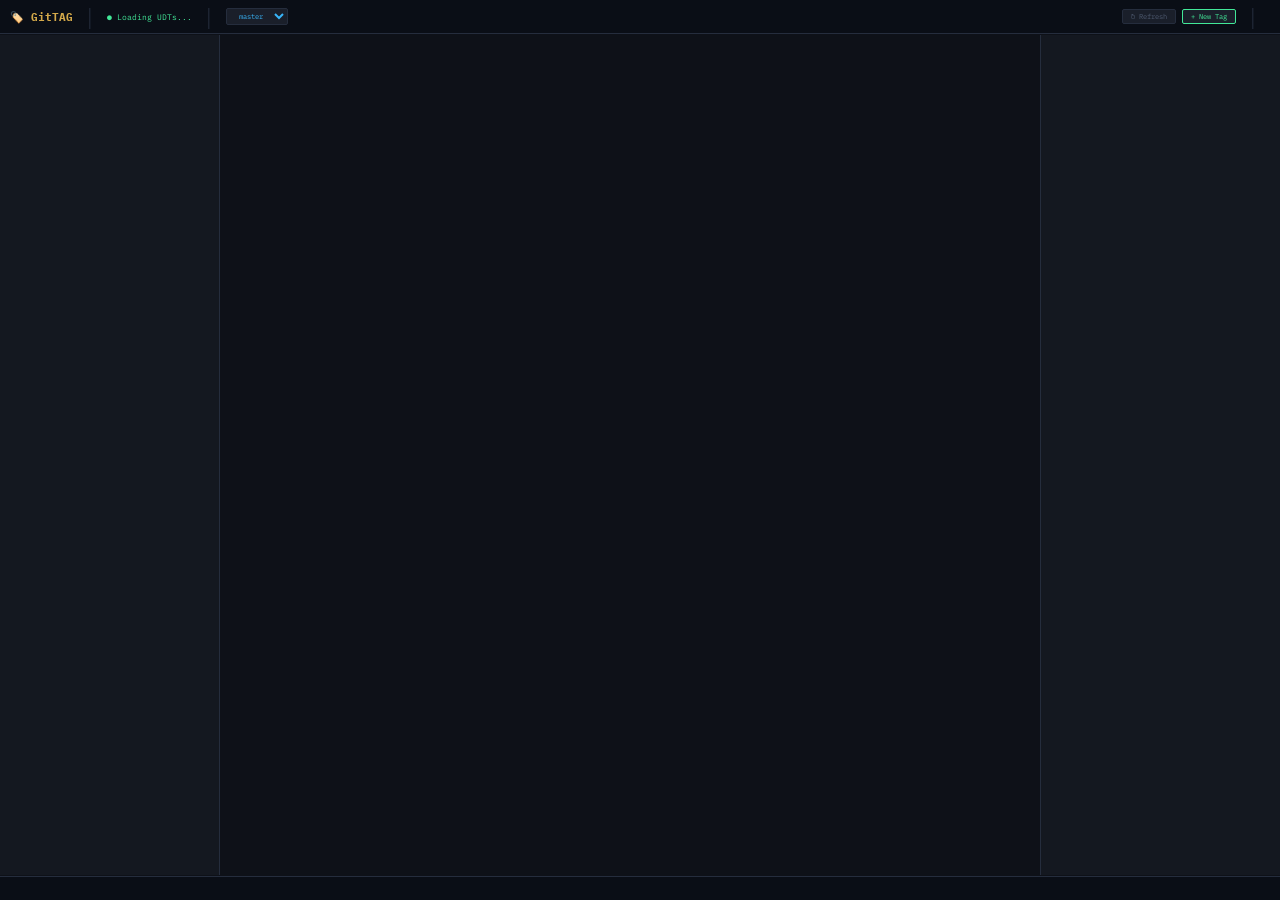
<file: index.html>
<!DOCTYPE html>
<html><head>
<meta charset="utf-8">
<meta name="viewport" content="width=device-width,initial-scale=1">
<meta http-equiv="refresh" content="0;url=pages/">
<title>🏷️ GitTAG</title>
</head>
<body>
<a href="pages/">Loading GitTAG...</a>
</body>
</html>
</file>
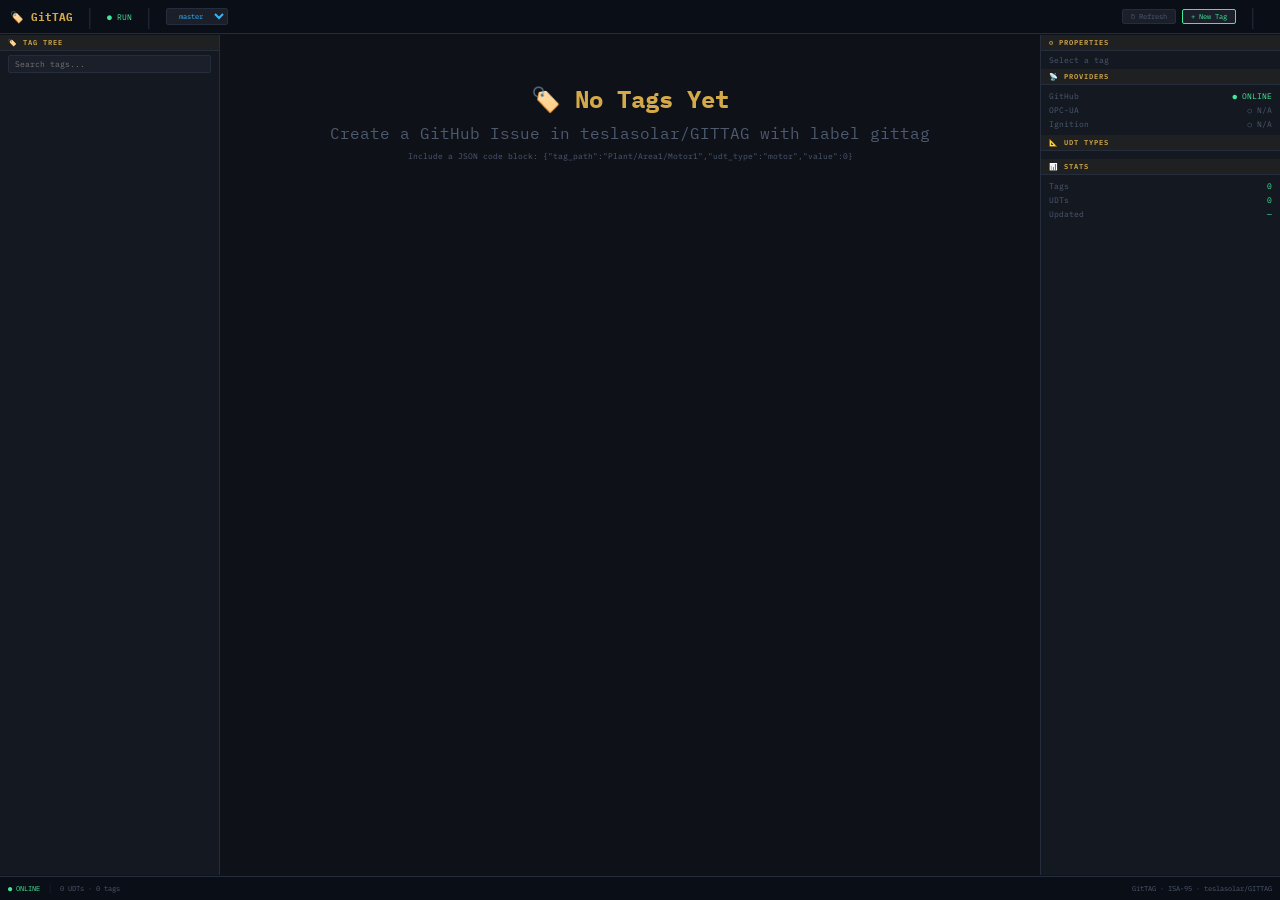
<file: pages/index.html>
<!DOCTYPE html>
<html><head>
<meta charset="utf-8">
<meta name="viewport" content="width=device-width,initial-scale=1">
<title>🏷️ GitTAG — Live</title>
<link rel="stylesheet" href="ui/style.css">
<link rel="stylesheet" href="ui/components.css">
</head>
<body>

<div class="H" id="header"></div>
<div class="W" id="west-dock"></div>
<div class="M" id="main-panel"></div>
<div class="E" id="east-dock"></div>
<div class="S" id="status-bar"></div>

<!-- engine -->
<script src="engine/tag-db.js"></script>
<script src="engine/udt-resolve.js"></script>
<script src="engine/search.js"></script>
<script src="engine/branch-db.js"></script>

<!-- editors -->
<script src="editors/inline.js"></script>

<!-- views -->
<script src="views/tree.js"></script>
<script src="views/browser.js"></script>
<script src="views/detail.js"></script>

<!-- boot -->
<script src="app.js"></script>
</body></html>
</file>
<file: pages/ui/style.css>
@import url('https://fonts.googleapis.com/css2?family=IBM+Plex+Mono:wght@400;600;700&display=swap');
:root {
  --bg:#0e1118; --card:#141820; --s2:#1a1f2a; --b:#252d3d;
  --t:#a0adc0; --t2:#4e5a70;
  --ok:#42e898; --wr:#f0a030; --er:#ff4466;
  --ig:#38b5f9; --ign:#d4a94a; --lav:#a080ff;
  --wh:#e8f0ff;
}
* { margin:0; box-sizing:border-box; font-family:'IBM Plex Mono',monospace; }
body { background:var(--bg); color:var(--t); height:100vh; overflow:hidden;
  display:grid; grid-template:'H H H'34px 'W M E'1fr 'S S S'24px / 220px 1fr 240px; gap:1px; }
.H { grid-area:H; background:#0a0e16; border-bottom:1px solid var(--b);
     display:flex; align-items:center; padding:0 10px; gap:6px; }
.W { grid-area:W; background:var(--card); border-right:1px solid var(--b); overflow-y:auto; font-size:8px; }
.M { grid-area:M; background:var(--bg); overflow:auto; padding:8px; }
.E { grid-area:E; background:var(--card); border-left:1px solid var(--b); overflow-y:auto; font-size:8px; }
.S { grid-area:S; background:#0a0e16; border-top:1px solid var(--b);
     display:flex; align-items:center; padding:0 8px; gap:4px; font-size:7px; }
</file>
<file: pages/ui/components.css>
.ph { font-size:7px; padding:3px 8px; color:var(--ign); letter-spacing:1px; font-weight:600;
      background:rgba(212,169,74,.05); border-bottom:1px solid var(--b); }
.tree-node { padding:2px 0 2px calc(var(--depth,0) * 12px + 8px); font-size:8px;
  cursor:pointer; border-left:2px solid transparent; transition:.12s; display:flex; align-items:center; gap:4px; }
.tree-node:hover { background:rgba(56,181,249,.04); }
.tree-node.on { background:rgba(56,181,249,.08); border-left-color:var(--ig); color:var(--wh); }
.tree-node .icon { width:12px; text-align:center; font-size:7px; }
.tag-card { background:var(--card); border:1px solid var(--b); border-radius:4px; padding:8px; margin:4px 0; }
.tag-card .name { font-size:9px; font-weight:700; color:var(--ig); }
.tag-card .type { font-size:7px; color:var(--ign); }
.tag-row { display:flex; justify-content:space-between; padding:2px 0; font-size:7.5px; }
.tag-row .k { color:var(--t2); } .tag-row .v { color:var(--ok); }
.quality { display:inline-block; width:6px; height:6px; border-radius:50%; }
.quality.good { background:var(--ok); } .quality.bad { background:var(--er); }
.quality.uncertain { background:var(--wr); }
.btn { background:var(--s2); border:1px solid var(--b); color:var(--t2); font-size:7px;
       padding:2px 8px; cursor:pointer; border-radius:2px; }
.btn:hover { border-color:var(--ig); color:var(--ig); }
.btn.primary { border-color:var(--ok); color:var(--ok); }
.input { background:var(--s2); border:1px solid var(--b); color:var(--wh);
  font-size:8px; padding:3px 6px; border-radius:2px; font-family:inherit; }
.input:focus { border-color:var(--ig); outline:none; }
</file>
